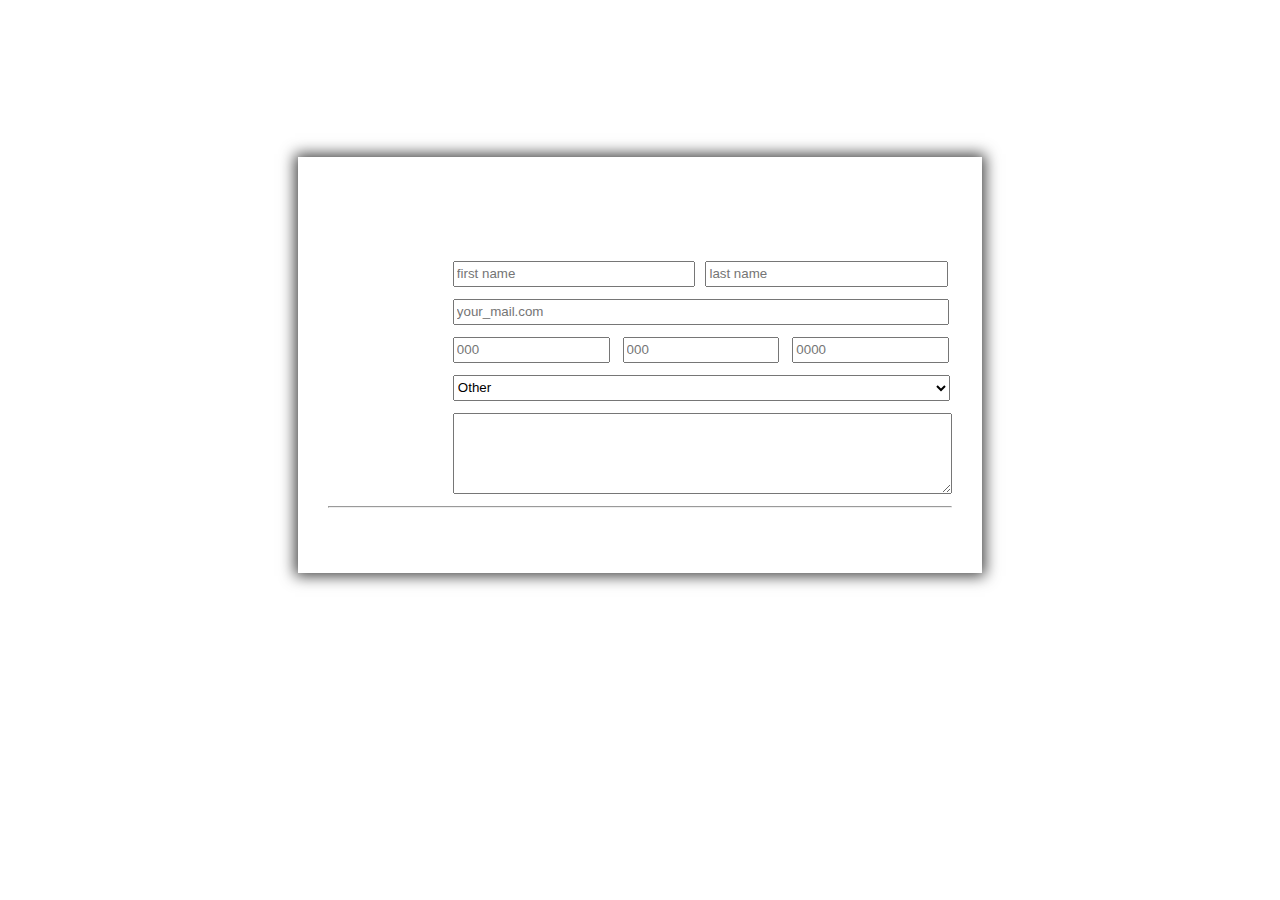
<file: contactForm.html>
<!DOCTYPE html>
<html lang="en">
<head>
    <meta charset="UTF-8">
    <title>Contact Form</title>
    <link rel="stylesheet" href="./CSS/reset.css">
    <link rel="stylesheet" href="./CSS/stylesForm.css">
    <link href="https://fonts.googleapis.com/css2?family=Open+Sans:wght@400;600;700;800&display=swap" rel="stylesheet">
</head>
<body>

<div class="contactFormContainer">

    <h1>Contact form</h1>

    <p>Please fill in your information and we'll be sending your order.</p>

    <form action="" class="formContainer">
        <label>
            Your name  <div class="inputContainer"><input  class="formYourName" type="text"  placeholder="first name"><input  class="formYourName" type="text" placeholder="last name"></div>
        </label>

        <label>
            Your email   <div class="inputContainer"><input class="formYourEmail" type="email"  placeholder="your_mail.com"></div>
        </label>

        <label>
            Phone *      <div class="inputContainer"><input class="formPhone" type="number" maxlength="3" placeholder="000"> <input class="formPhone" type="number" maxlength="3" placeholder="000"> <input class="formPhone" type="number" maxlength="4" placeholder="0000"></div>
        </label>

        <label>
        Message subject * <div class="inputContainer"><select class="multiselect" name="subject">

                                    <option value="" disabled selected>Other</option>
                                    <option value="problem">Problem</option>
                                    <option value="work">Work</option>
                                    <option value="invitation">Invitation</option>
                                    <option value="textbooks">Textbooks</option>

                           </select></div>
        </label>

        <label>
            Message * <textarea name="" id="massageForm" cols="30" rows="5"></textarea>
        </label>


    </form>

    <hr>

    <label>
        <input class="submitButton" type="submit" value="SUBMIT FORM">
    </label>




</div>


</body>
</html>
</file>
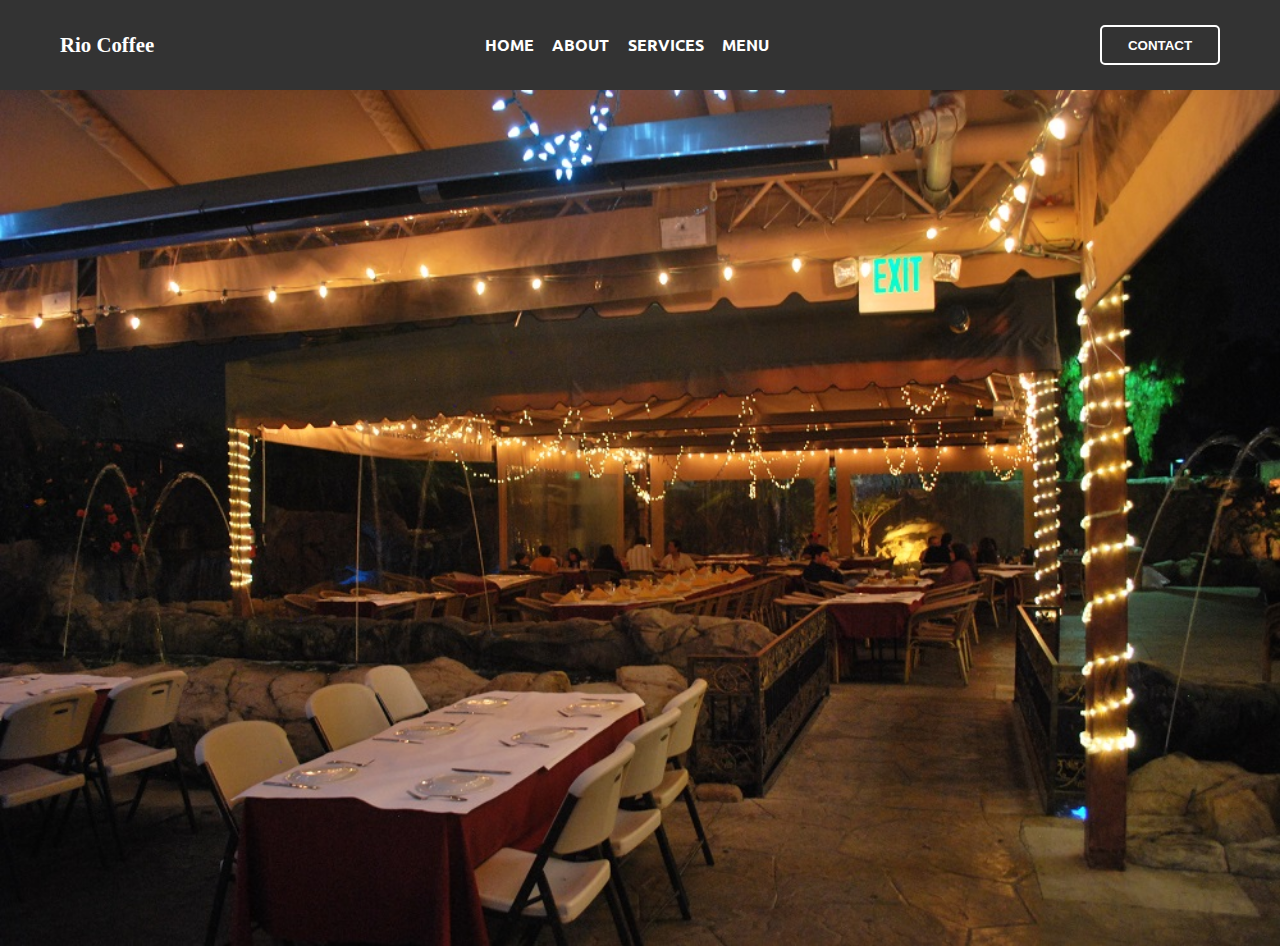
<file: navigation.html>
<!DOCTYPE html>
<html lang="en">
<head>
    <meta charset="UTF-8">
    <meta name="viewport" content="width=device-width, initial-scale=1">
    <title>Navigation</title>

    <link rel="stylesheet" href="./CSS/reset.css">
    <link rel="stylesheet" href="./CSS/styles.css">
    <link href="https://fonts.googleapis.com/css2?family=Ubuntu:wght@700&display=swap" rel="stylesheet">
</head>
<body>

<nav class="headerNavBar">

    <h1>Rio Coffee</h1>

    <ul class="navBar">

        <li>HOME</li>
        <li>ABOUT</li>
        <li>SERVICES</li>
        <li>MENU</li>

    </ul>

    <input type="button" value="CONTACT" class="buttonNavBar">

</nav>

<img src="./image/Veranda11.jpg" alt="image" class="imageBody">

</body>
</html>
</file>
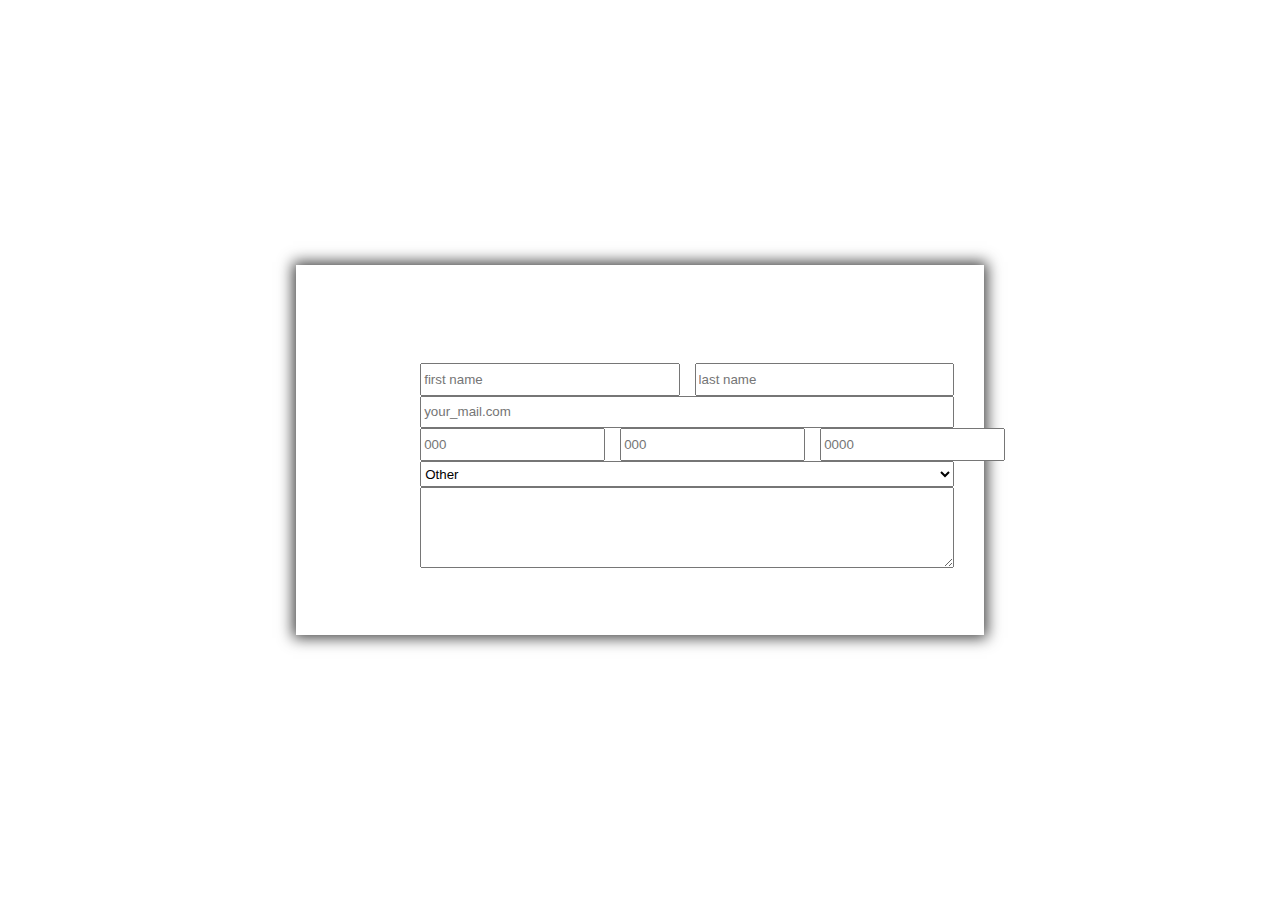
<file: HTML/contactForm.html>
<!DOCTYPE html>
<html lang="en">
<head>
    <meta charset="UTF-8">
    <meta name="viewport" content="width=device-width, initial-scale=1">
    <title>Contact Form</title>
    <link rel="stylesheet" href="../CSS/reset.css">
    <link rel="stylesheet" href="../CSS/contactForm.css">
    <link href="https://fonts.googleapis.com/css2?family=Open+Sans:wght@400;600;700;800&display=swap" rel="stylesheet">
</head>
<body>


<div class="background">
    <div class="contactFormContainer">

        <h1>Contact form</h1>

        <p>Please fill in your information and we'll be sending your order.</p>

        <form inputmode="" class="formContainer">

            <div class="inputContainer"> <span class="textContainer">Your name</span> <div class="childYourName"><input class="formYourName" type="text" placeholder="first name">
                <input class="formYourName" type="text" placeholder="last name"></div></div>
                    <div class="inputContainer"> <span class="textContainer">Your email</span> <div class="childYourEmail"><input class="formYourEmail" type="email"
                                                                   placeholder="your_mail.com"></div></div>

            <div class="inputContainer">  <span class="textContainer">Phone *</span> <div class="childPhone"><input class="formPhone" type="text" maxlength="3"
                                                                placeholder="000"> <input class="formPhone" type="text"
                                                                                          maxlength="3"
                                                                                          placeholder="000">

                        <input class="formPhone" type="text" maxlength="4" placeholder="0000"></div></div>


            <div class="inputContainer"><span class="textContainer">Message subject * </span> <select class="multiselect" name="subject">

                            <option value="" disabled selected>Other</option>
                            <option value="problem">Problem</option>
                            <option value="work">Work</option>
                            <option value="invitation">Invitation</option>
                            <option value="textbooks">Textbooks</option>

                        </select>
                        </div>


            <div class="inputContainer"><span class="textContainer">Message *</span> <textarea class="textareaContainer" name="text" id="massageForm" cols="30" rows="5"></textarea></div>


                        <div class="lineContainer">
                        </div>


                        <div class="buttonContainer"><input class="submitButton" type="submit" value="SUBMIT FORM"></div>


        </form>


    </div>
</div>

</body>
</html>
</file>
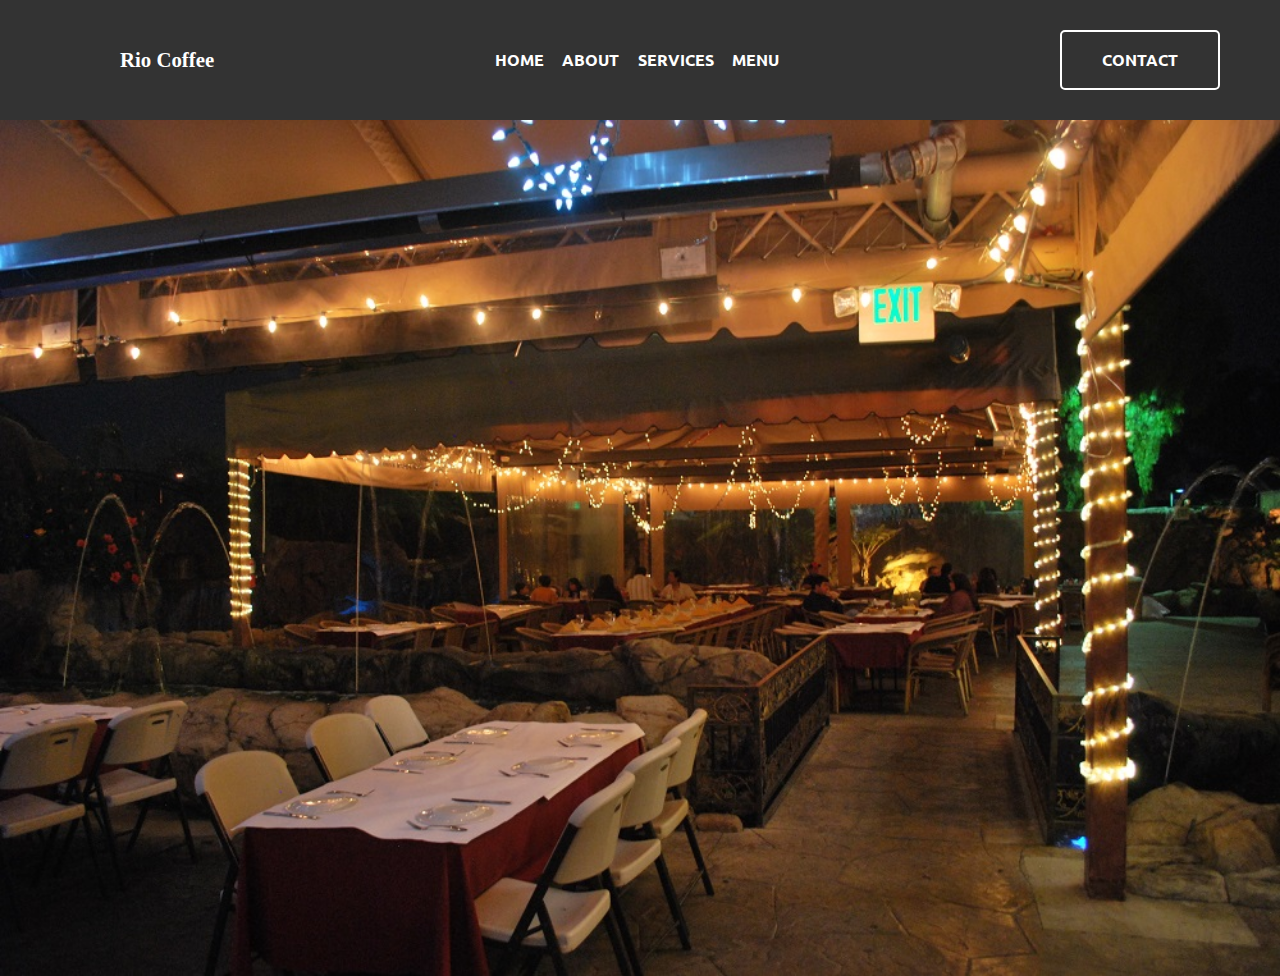
<file: HTML/navigation.html>
<!DOCTYPE html>
<html lang="en">
<head>
    <meta charset="UTF-8">
    <meta name="viewport" content="width=device-width, initial-scale=1">
    <title>Navigation</title>

    <link rel="stylesheet" href="../CSS/reset.css">
    <link rel="stylesheet" href="../CSS/navigation.css">
    <link href="https://fonts.googleapis.com/css2?family=Ubuntu:wght@700&display=swap" rel="stylesheet">
</head>
<body>

<nav class="headerNavBar">

    <h1>Rio Coffee</h1>

    <ul class="navBar">

        <li>HOME</li>
        <li>ABOUT</li>
        <li>SERVICES</li>
        <li>MENU</li>

    </ul>

    <a href="#" class="buttonNavBar">CONTACT</a>

</nav>

<img src="../image/Veranda11.jpg" alt="image" class="imageBody">

</body>
</html>
</file>
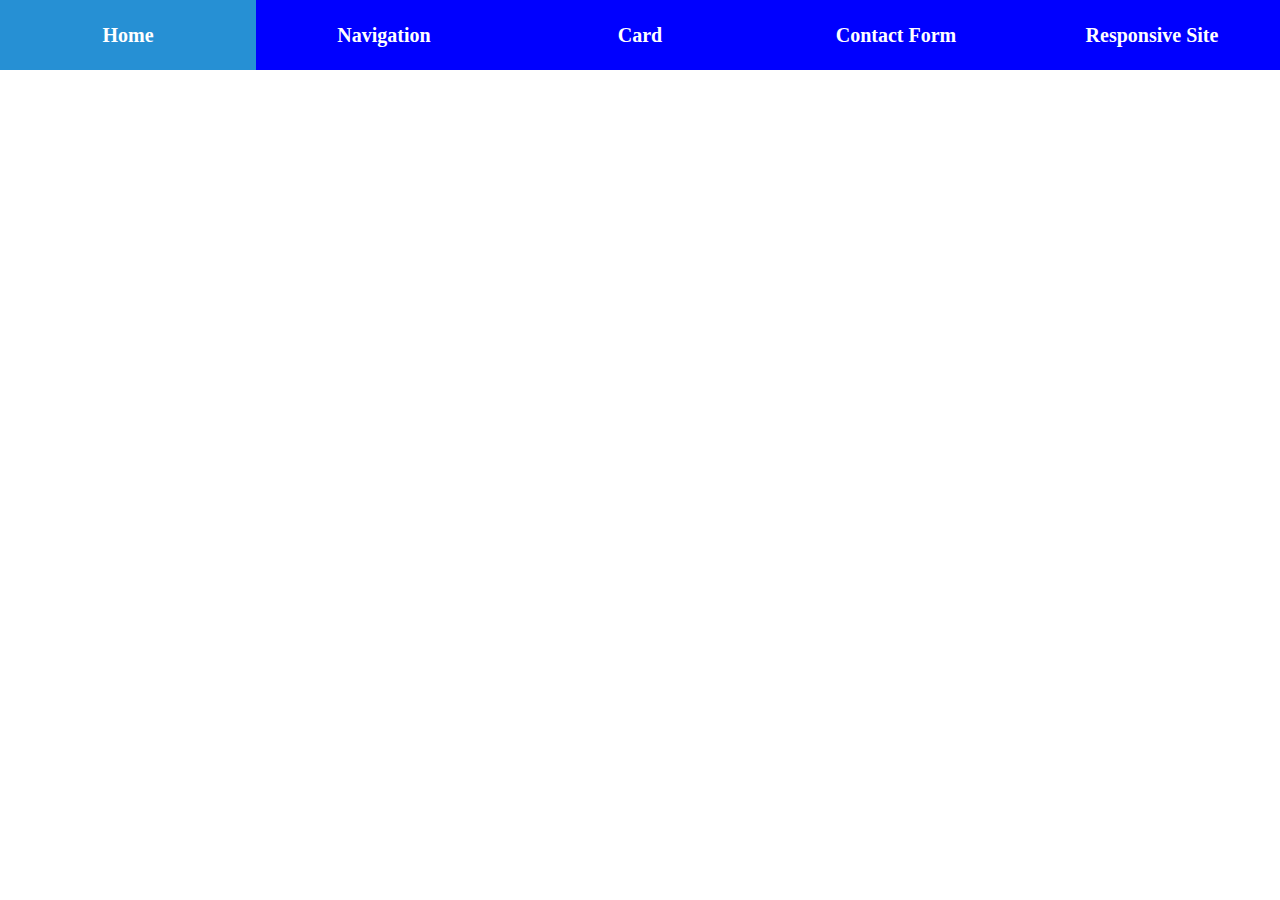
<file: HTML/navigationAll.html>
<!DOCTYPE html>
<html lang="en">
<head>
    <meta charset="UTF-8">
    <meta name="viewport" content="width=device-width, initial-scale=1">
    <title>Navigation All</title>
    <link rel="stylesheet" href="../CSS/reset.css">
    <link rel="stylesheet" href="../CSS/navigationAll.css">

</head>
<body>






<div class="header">
    <ul>
        <li><a href="./navigationAll.html">Home</a></li>
        <li><a href="./navigation.html">Navigation</a></li>
        <li><a href="./card.html">Card</a></li>
        <li><a href="./contactForm.html">Contact Form</a></li>
        <li><a href="./responsiveSite.html">Responsive Site</a></li>
    </ul>
</div>

</body>
</html>
</file>
<file: CSS/stylesForm.css>
body{
    min-height: 730px;
    width: 100%;
    display: flex;
    justify-content: center;
    align-items: center;
    background-image: url("https://upload.wikimedia.org/wikipedia/commons/5/5f/Evening_sea.jpg");
    background-repeat: no-repeat;
    background-size: cover;
    color: white;
    font-family: 'Open Sans', sans-serif;
    font-size: 0.7em;
}

.contactFormContainer{
    box-shadow: 0px 0px 14px 3px rgba(0,0,0,0.75);
    padding: 30px;
}



.formContainer{
    width: 100%;
    display: flex;
    flex-direction: column;
    align-items: self-start;
}

h1{
    font-size: 1.5em;
    font-weight: bold;
}

p{
    margin: 20px 0;
}

.formContainer > label{
    display: flex;
    justify-content: space-between;
    width: 100%;
    margin: 6px 0;
}

.formYourName{
    width: 47%;
}

.formYourEmail{
    width: 97.7%;
}

.formPhone{
    width: 29.8%;
}

.multiselect{
    width: 99.6%;
    height: 2em;
}

#massageForm{
    width: 79%;
}

.inputContainer{
    display: inline-block;
    width: 80%;
}

.inputContainer input + input{
    margin-left: 10px;
}

.submitButton{
    width: 80%;
    height: 1.5em;
    float: right;
    background: transparent;
    border: 2px solid white;
    color: white;
    font-weight: bold;
    margin-top: 10px;
}

input{
    height: 1.5em;
}
</file>
<file: CSS/styles.css>
body{
    display: flex;
    flex-direction: column;
    font-family: 'Ubuntu', sans-serif;
}


.headerNavBar{
    height: 90px;
    display: flex;
    justify-content: space-between;
    background-color: #333333;
    color: white;
    align-items: center;
    font-weight: bold;
}

.headerNavBar > h1 {
    margin-left: 60px;
    font-family: 'Comic Neue', cursive;
    font-size: 1.3em;
}

.navBar{
    min-width: 320px;
    display: flex;
    justify-content: space-evenly;
}

.navBar > li {
    list-style-type: none;

}

.imageBody{
    min-width: 320px;
}

.buttonNavBar{
    height: 40px;
    width: 120px;
    border: 2px solid white;
    border-radius: 5px;
    background-color: #333333;
    color: white;
    margin-right: 60px;
    font-weight: bold;

}

@media screen and (max-width: 768px){

    .headerNavBar{
        height: 200px;
        flex-direction: column;
        justify-content: space-evenly;
        align-items: baseline;

    }

    .buttonNavBar{
        margin-left: 35px;
    }

    .imageBody{
        object-fit: none;
        max-height: 300px;
    }

    .headerNavBar > h1{
        margin-left: 35px;
    }
}
</file>
<file: CSS/contactForm.css>
.background {
    min-height: 100vh;
    width: 100%;
    display: flex;
    justify-content: center;
    align-items: center;
    background-image: url("https://upload.wikimedia.org/wikipedia/commons/5/5f/Evening_sea.jpg");
    background-repeat: no-repeat;
    background-size: cover;
    color: white;
    font-family: 'Open Sans', sans-serif;
    font-size: 0.7em;
}

.contactFormContainer {
    display: flex;
    flex-direction: column;
    max-width: 700px;
    box-shadow: 0 0 14px 3px rgba(0, 0, 0, 0.75);
    padding: 30px;
}

.formContainer {
    width: 100%;
    display: flex;
    flex-direction: column;
}

.textContainer {
    min-width: 15%;
}

h1 {
    font-size: 1.5em;
    font-weight: bold;
}

p {
    margin: 20px 0;
}

.multiselect {
    width: 100%;
    display: flex;
    height: 2em;
}

.inputContainer {
    width: 100%;
    display: flex;
}

.childYourName {
    width: 100%;
    display: flex;
    flex: auto;
}

.textareaContainer{
    width: 100%;
    display: flex;

}

.childYourName > input {
    display: flex;
    flex-grow: inherit;

}

.childYourName input + input {
    margin-left: 15px;
}

.childPhone {
    width: 100%;
    display: flex;
   flex: auto;
}

.formPhone{
    display: flex;
    flex-grow: 1;
    flex-shrink: 1;
    flex-basis: 30%;
}

.childPhone input + input{
    margin-left: 15px;
}

.childYourEmail{
    display: flex;

    width: 100%;

}

.childYourEmail > input{
   display: flex;
    flex-grow: 1;
}

.buttonContainer{
    width: 100%;
    display: flex;
    justify-content: flex-end;
}

.submitButton {
    display: flex;
    justify-content: center;
    height: 2em;
    background: transparent;
    border: 2px solid white;
    color: white;
    font-weight: bold;
    margin-top: 10px;
}

input {
    height: 2em;
}

@media screen and (max-width: 768px) {


    .inputContainer input + input {
        margin-left: 0;
    }

    input {
        display: inline-block;
        width: 100%;
    }
}
</file>
<file: CSS/navigation.css>
body{
    display: flex;
    flex-direction: column;
    font-family: 'Ubuntu', sans-serif;
    background-image: url("../image/Veranda11.jpg");
    background-repeat: no-repeat;
}

.headerNavBar{
    padding: 30px 60px;
    display: flex;
    justify-content: space-between;
    background-color: #333333;
    color: white;
    align-items: center;
    font-weight: bold;
}

.headerNavBar > h1 {
    margin-left: 60px;
    font-family: 'Comic Neue', cursive;
    font-size: 1.3em;
}

.navBar{
    min-width: 320px;
    display: flex;
    justify-content: space-evenly;
}

.navBar > li {
    list-style-type: none;

}

.imageBody{
    min-width: 320px;
}

.buttonNavBar{
    text-decoration: none;
    padding: 20px 40px;
    border: 2px solid white;
    border-radius: 5px;
    background-color: #333333;
    color: white;
    font-weight: bold;

}

@media screen and (max-width: 768px){

    .headerNavBar{
        min-height: 200px;
        flex-direction: column;
        justify-content: space-around;
        align-items: baseline;

    }

    .buttonNavBar{
        margin-left: 35px;
    }

    .imageBody{
        object-fit: none;
        max-height: 300px;
    }

    .headerNavBar > h1{
        margin-left: 35px;
    }
}
</file>
<file: CSS/navigationAll.css>
.header > ul{
    display: flex;
    justify-content: space-evenly;
    min-height: 60px;
    background-color: blue;
}

.header > ul > li{
    display: flex;
    height: 100%;
    transition-duration: 0.5s;
    width: 100%;
}

.header > ul > li > a{
    display: inline-block;
    width: 100%;
    text-decoration: none;
    padding: 25px;
    color: white;
    font-size: 20px;
    font-weight: bold;
    text-align: center;
}

.header > ul > li:hover{
    background-color: #2690d4;

}


@media screen and (max-width: 768px){

        .header > ul{
            flex-wrap: wrap;
        }

}
</file>
